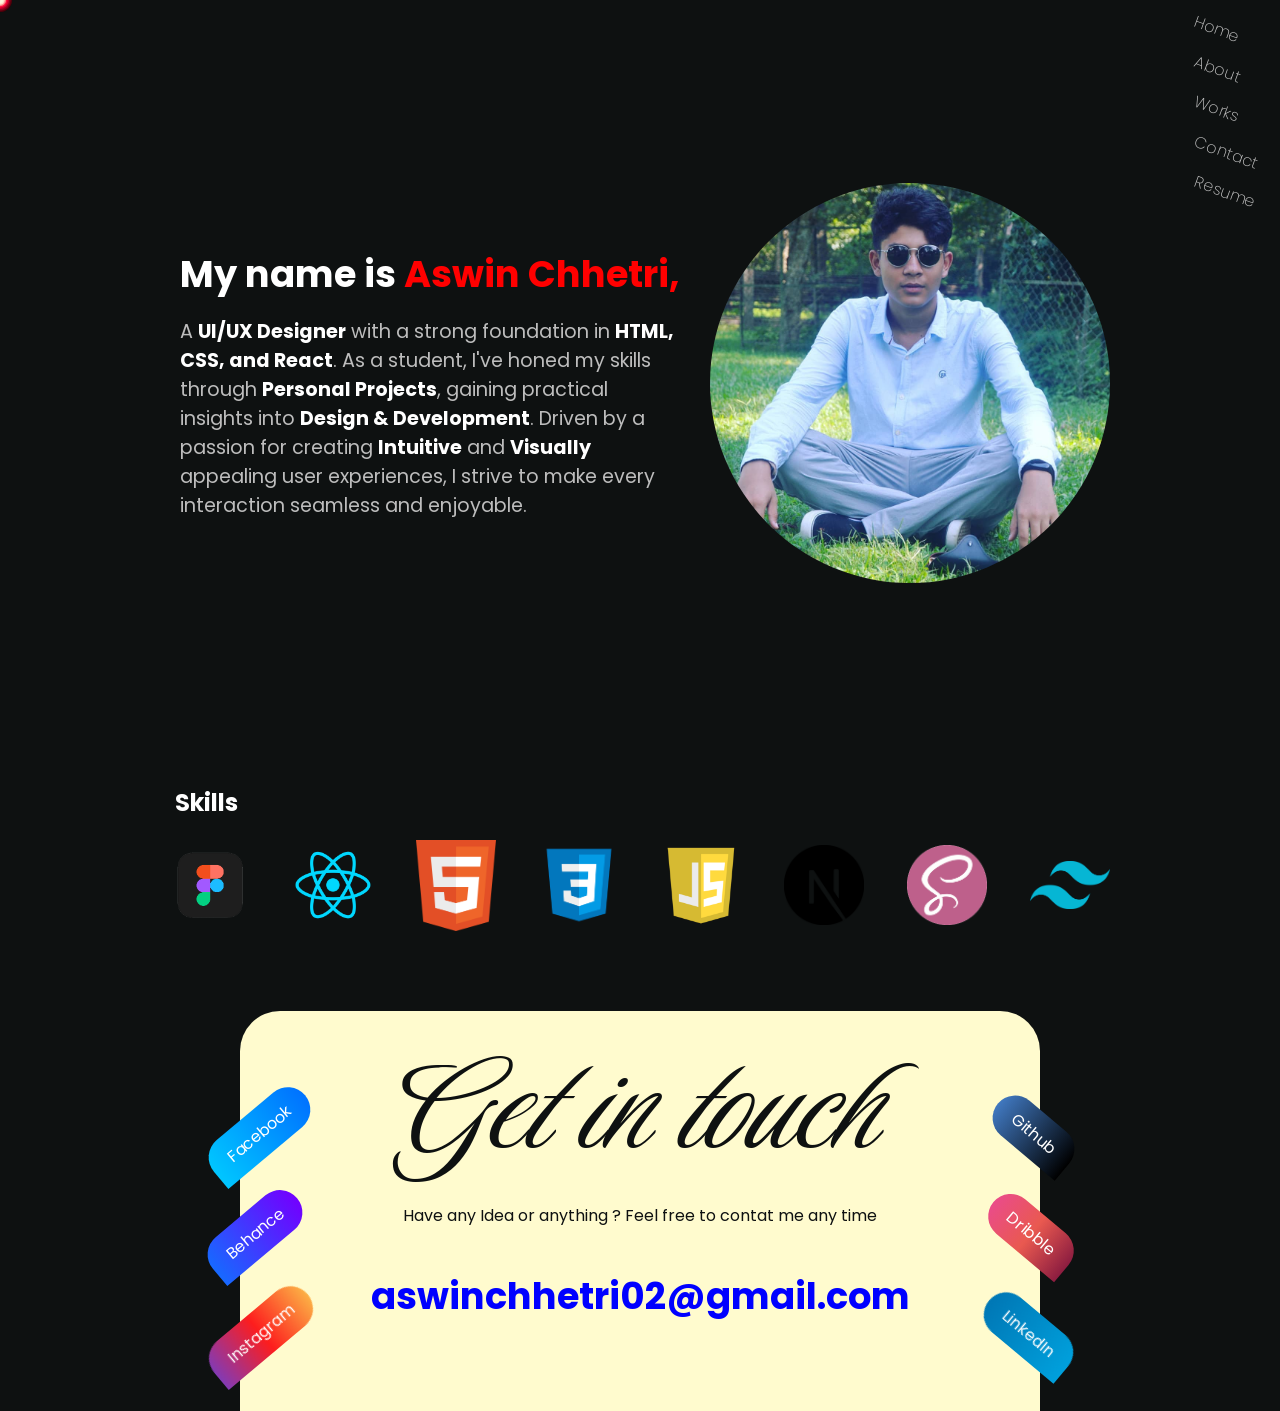
<file: aboutme.html>
<!DOCTYPE html>
<html lang="en">

<head>
    <meta charset="UTF-8">
    <meta name="viewport" content="width=device-width, initial-scale=1.0">
    <link rel="preconnect" href="https://fonts.googleapis.com">
    <link rel="preconnect" href="https://fonts.gstatic.com" crossorigin>
    <link rel="preconnect" href="https://fonts.googleapis.com">
    <link rel="preconnect" href="https://fonts.gstatic.com" crossorigin>
    <link
        href="https://fonts.googleapis.com/css2?family=League+Spartan:wght@100..900&family=Luxurious+Script&family=Poppins:ital,wght@0,100;0,200;0,300;0,400;0,500;0,600;0,700;0,800;0,900;1,100;1,200;1,300;1,400;1,500;1,600;1,700;1,800;1,900&display=swap"
        rel="stylesheet">
    <link rel="stylesheet" href="https://cdnjs.cloudflare.com/ajax/libs/font-awesome/6.5.2/css/all.min.css"
        integrity="sha512-SnH5WK+bZxgPHs44uWIX+LLJAJ9/2PkPKZ5QiAj6Ta86w+fsb2TkcmfRyVX3pBnMFcV7oQPJkl9QevSCWr3W6A=="
        crossorigin="anonymous" referrerpolicy="no-referrer" />
    <title>Beasty</title>
    <style>
        .circle {
            height: 24px;
            width: 24px;
            border-radius: 24px;
            background-color: black;
            position: fixed;
            top: 0;
            left: 0;
            pointer-events: none;
            z-index: -1;
        }

        html {
            scroll-behavior: smooth;
        }

        * {
            margin: 0;
            padding: 0;
            font-family: 'poppins';
            box-sizing: border-box;
        }

        :root {
            --content-width: 1100px;
        }

        body {
            background-color: #0e1111;
            color: #fff;
            overflow-x: hidden;
        }


        main {
            display: flex;
            flex-direction: column;
            align-items: center;
        }

        main>* {
            width: var(--content-width);
        }

        #navBar {
            position: absolute;
            right: 20px;
            top: 20px;
            display: flex;
            flex-direction: column;
            gap: 15px;
        }

        #navBar:hover .nav-link {
            transform: rotate(0deg);
        }

        .nav-link {
            color: #FFF;
            text-decoration: none;
            font-weight: 200;
            color: #c5c5c5;
            transition: all 0.2s ease-in-out;
        }

        .nav-link:hover {
            color: #fff;
            font-weight: 400;
            font-size: 1.1rem;
        }

        .nav-link.home {
            transform: rotate(20deg);
        }

        .nav-link.about {
            transform: rotate(20deg);
        }

        .nav-link.works {
            transform: rotate(20deg);
        }

        .nav-link.contact {
            transform: rotate(20deg);
        }

        .nav-link.resume {
            /* color: #FFD700;
            font-size: 1.2rem;
            font-weight: 300; */
            transform: rotate(20deg);
        }

        .nav-link.resume:hover {
            color: #FFDF00;
            font-weight: 500;
            text-shadow: 0 0 100px rgba(255, 223, 0, 0.8),
                0 0 20px rgba(255, 223, 0, 0.6),
                0 0 30px rgba(255, 223, 0, 0.4);

        }

        .projects-section {
            border-left: 6px dotted #414a4c;
            border-right: 6px dashed #414a4c;
            padding: 0px 20px 40px;
            display: flex;
            flex-direction: column;
            gap: 80px;
        }

        .first-page {
            box-sizing: border-box;
            width: var(--content-width);
            height: 85dvh;
            padding: 20px 80px;
            display: flex;
            gap: 30px;
        }

        .content-container {
            flex: 1;
            display: flex;
            flex-direction: column;
            justify-content: center;
            align-items: end;
        }

        .content-container h1 {
            font-size: 2.3rem;
        }

        figure {
            display: flex;
            align-items: center;
            justify-content: center;
        }

        figure img {
            height: 400px;
            border-radius: 8000px;
            object-fit: contain;
            aspect-ratio: 1;
        }

        /* ------------------------------------------------- */
        #contactMe {
            margin-top: 60px;
            display: flex;
            justify-content: center;


        }

        .form-container {
            position: relative;
            border-top-left-radius: 40px;
            border-top-right-radius: 40px;
            height: 400px;
            width: 800px;
            background-color: #fffbce;
            color: #0e1111;
        }

        .social-link {
            position: absolute;
            bottom: 60px;
            border-radius: 20px 20px 20px 0px;
            padding: 0.2em 3em;

        }

        a {
            color: #fff;
            text-decoration: none;
        }

        .get-in {
            font-family: "Luxurious Script", cursive;
            font-weight: 200;
            font-size: 10rem;
            text-align: center;
        }

        .my-mail {
            text-align: center;
            margin-top: 40px;
        }

        .my-mail a {
            color: blue;
            font-size: 2.3rem;
        }

        .social-link {
            position: absolute;
            top: 0;
            bottom: 0;
            display: flex;
            align-items: center;
        }

        .social-link.insta {
            left: -40px;
            top: 300px;
            background: linear-gradient(to right,
                    #833ab4, #fd1d1d, #fcb045);
            transform: rotate(-40deg);
        }

        .social-link.fb {
            left: -40px;
            top: 100px;
            transform: rotate(-40deg);

            background: linear-gradient(to right,
                    #00c6ff, #0072ff);
        }

        .social-link.linkedin {
            right: -40px;
            top: 300px;
            transform: rotate(40deg);
            border-radius: 100px 100px 0px 100px;

            background: linear-gradient(to right, #0077B5, #00A0DC);
        }

        .social-link.git {
            right: -40px;
            top: 100px;
            transform: rotate(40deg);
            border-radius: 100px 100px 0px 100px;
            background: linear-gradient(to right, #4078c0, #000000);
        }

        .social-link.Dribble {
            right: -40px;
            top: 200px;
            transform: rotate(40deg);
            border-radius: 100px 100px 0px 100px;
            background: linear-gradient(to right, #EA4C89, #E95950, #8C1D40);
        }

        .social-link.behance {
            left: -40px;
            top: 200px;
            transform: rotate(-40deg);

            background: linear-gradient(to right, #1769FF, #7200FF);
        }

        .social-link {
            position: absolute;
            color: #fff;
            /* White text color */
            text-decoration: none;
            font-size: 16px;
            padding: 10px 20px;
            border-radius: 5px;
            transition: background-color 0.3s ease;
            height: fit-content;
            width: fit-content;
            border-radius: 100px 100px 100px 0px;
            transition: transform 0.3s;
        }

        .social-link:hover {
            opacity: 0.8;
            transform: rotate(25deg);
        }

        .l.social-link:hover {
            opacity: 0.8;
            transform: rotate(-25deg);
        }

        #skills {

            padding: 20px 80px;

            h1 {
                margin-bottom: 20px;
                padding-left: 5px;
            }
        }

        .icon-container {
            display: flex;
            justify-content: space-between;
            width: 100%;


        }

        .icon-container>* {
            width: 80px;
            object-fit: contain;
        }
    </style>
</head>

<body>
    <nav id="navBar">
        <a href="./index.html" class="nav-link home">Home</a>
        <a href="" class="nav-link about">About</a>
        <a href="#project1" class="nav-link works">Works</a>
        <a href="#contactMe" class="nav-link contact">Contact</a>
        <a href="./AswinChhetri-CV.pdf" target="_blank" class="nav-link resume">Resume</a>
    </nav>
    <main>
        <section class="first-page">
            <section class="content-container">
                <h1>My name is <span style="color: red;">Aswin Chhetri,</span></h1>
                <p style="padding-left: 10px; color: rgb(189, 189, 189); margin-top: 15px; font-size: 1.2rem;">
                    A <b style="color: #fff;">UI/UX Designer</b> with a strong foundation in <b
                        style="color: #fff;">HTML, CSS, and React</b>.
                    As a student, I've honed my skills through <b style="color: #fff;">Personal Projects</b>, gaining
                    practical insights into <b style="color: #fff;">Design & Development</b>.
                    Driven by a passion for creating <b style="color: #fff;">Intuitive</b> and <b
                        style="color: #fff;">Visually</b> appealing user experiences,
                    I strive to make every interaction seamless and enjoyable.
                </p>
            </section>

            <figure class="my-img-container">
                <img src="./69762524_124495648592630_4261613334571449896_n.jpg" alt="">
            </figure>
        </section>
        <section id="skills">
            <h1>Skills</h1>
            <section class="icon-container">
                <img src="./Assets/icons/figma.png" alt="">
                <img src="./Assets/icons/react.png" alt="">
                <img src="./Assets/icons/html.png" alt="">
                <img src="./Assets/icons/css.png" alt="">
                <img src="./Assets/icons/js.png" alt="">
                <img src="./Assets/icons/next.png" alt="">
                <img src="./Assets/icons/sass.png" alt="">
                <img src="./Assets/icons/tailwind.png" alt="">
            </section>
        </section>
        <section id="contactMe">
            <div class="form-container">
                <h3 class="get-in">Get in touch</h3>
                <p style="text-align: center;">Have any Idea or anything ? Feel free to contat me any time</p>
                <h2 class="my-mail"><a href="mailto:aswinchhetri02@gmail.com"
                        class="hiddenh">aswinchhetri02@gmail.com</a></h2>
                <a href="" class="social-link insta hidden l">Instagram</a>
                <a href="" class="social-link fb hidden l">Facebook</a>
                <a href="" class="social-link behance hidden l">Behance</a>
                <a href="" class="social-link linkedin">LinkedIn</a>
                <a href="" class="social-link git">Github</a>
                <a href="" class="social-link Dribble">Dribble</a>
            </div>
        </section>

    </main>
    <div class="circle"></div>
    <div class="circle"></div>
    <div class="circle"></div>
    <div class="circle"></div>
    <div class="circle"></div>
    <div class="circle"></div>
    <div class="circle"></div>
    <div class="circle"></div>
    <div class="circle"></div>
    <div class="circle"></div>
    <div class="circle"></div>
    <div class="circle"></div>
    <div class="circle"></div>
    <div class="circle"></div>
    <div class="circle"></div>
    <div class="circle"></div>
    <div class="circle"></div>
    <div class="circle"></div>
    <div class="circle"></div>
    <div class="circle"></div>
    <script>
        const coords = { x: 0, y: 0 };
        const circles = document.querySelectorAll(".circle");

        const colors = [
            "#3C0008", // Dark Red
            "#53000D", // Dark Reddish Black
            "#6A0013", // Dark Maroon
            "#810019", // Dark Crimson
            "#99001F", // Maroon
            "#B20025", // Crimson
            "#CC002C", // Deep Red
            "#E50032", // Intense Red
            "#FF0038", // Flame Red
            "#FF324F", // Fiery Red
            "#FF6672", // Bright Red
            "#FF9B95", // Coral Red
            "#FFD0B9", // Light Coral
            "#FFE6CE", // Light Salmon
            "#FFEDD4", // Pale Red
            "#FFF4DA", // Pale Pink
            "#FFFBE0", // Very Pale Pink
            "#FFF8E7", // Very Pale Salmon
            "#FFF2DE", // Very Pale Orange
            "#FFEDD4", // Pale Red
            "#FFE6CE", // Light Salmon
            "#FFD0B9", // Light Coral
        ];






        circles.forEach(function (circle, index) {
            circle.x = 0;
            circle.y = 0;
            circle.style.backgroundColor = colors[index % colors.length];
        });

        window.addEventListener("mousemove", function (e) {
            coords.x = e.clientX;
            coords.y = e.clientY;

        });

        function animateCircles() {

            let x = coords.x;
            let y = coords.y;

            circles.forEach(function (circle, index) {
                circle.style.left = x - 12 + "px";
                circle.style.top = y - 12 + "px";

                circle.style.scale = (circles.length - index) / circles.length;

                circle.x = x;
                circle.y = y;

                const nextCircle = circles[index + 1] || circles[0];
                x += (nextCircle.x - x) * 0.3;
                y += (nextCircle.y - y) * 0.3;
            });

            requestAnimationFrame(animateCircles);
        }

        animateCircles();

    </script>

</body>

</html>
</file>
